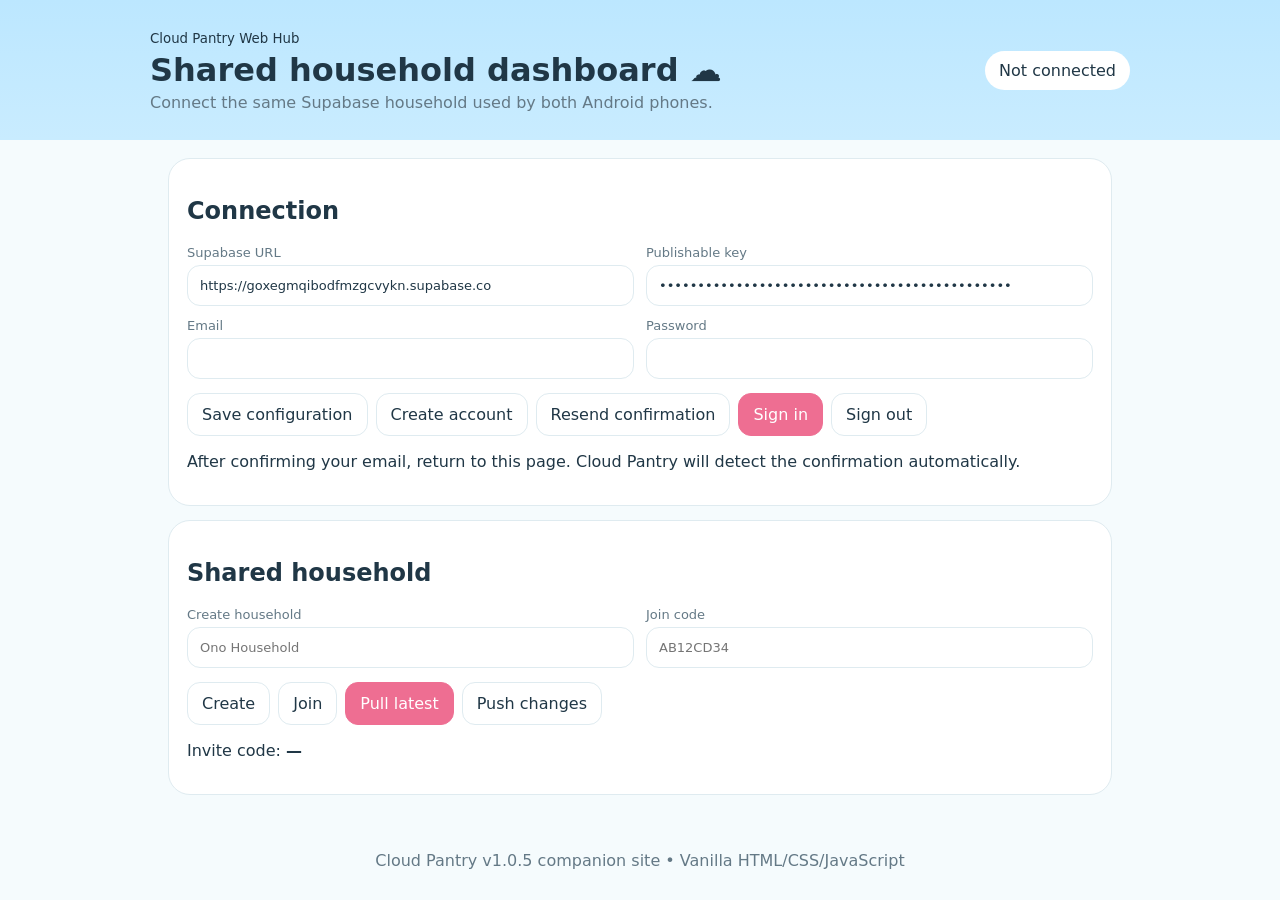
<file: index.html>
<!doctype html>
<html lang="en">
<head>
  <meta charset="utf-8">
  <meta name="viewport" content="width=device-width,initial-scale=1">
  <meta name="theme-color" content="#bfe7ff">
  <title>Cloud Pantry Web Hub</title>
  <link rel="stylesheet" href="styles.css?v=20260726-rpc2">
</head>
<body>
  <header>
    <div>
      <small>Cloud Pantry Web Hub</small>
      <h1>Shared household dashboard ☁️</h1>
      <p>Connect the same Supabase household used by both Android phones.</p>
    </div>
    <div id="status" class="status">Not connected</div>
  </header>

  <main>
    <section class="card">
      <h2>Connection</h2>
      <div class="grid">
        <label>Supabase URL<input id="url" placeholder="https://project.supabase.co"></label>
        <label>Publishable key<input id="key" type="password" placeholder="sb_publishable_..."></label>
        <label>Email<input id="email" type="email" autocomplete="email"></label>
        <label>Password<input id="password" type="password" autocomplete="current-password"></label>
      </div>
      <div class="actions">
        <button id="saveConfig">Save configuration</button>
        <button id="signUp">Create account</button>
        <button id="resendConfirmation">Resend confirmation</button>
        <button id="signIn" class="primary">Sign in</button>
        <button id="signOut">Sign out</button>
      </div>
      <p class="muted">After confirming your email, return to this page. Cloud Pantry will detect the confirmation automatically.</p>
    </section>

    <section class="card">
      <h2>Shared household</h2>
      <div class="grid">
        <label>Create household<input id="householdName" placeholder="Ono Household"></label>
        <label>Join code<input id="joinCode" placeholder="AB12CD34"></label>
      </div>
      <div class="actions">
        <button id="createHousehold">Create</button>
        <button id="joinHousehold">Join</button>
        <button id="pull" class="primary">Pull latest</button>
        <button id="push">Push changes</button>
      </div>
      <p>Invite code: <strong id="inviteCode">—</strong></p>
    </section>

    <section id="workspace" hidden>
      <div class="metrics">
        <article><small>Calories today</small><strong id="calories">0</strong><button id="resetCalories">Reset</button></article>
        <article><small>Monthly spend</small><strong id="spend">$0</strong></article>
        <article><small>Budget</small><strong id="budget">$0</strong></article>
      </div>

      <section class="card">
        <h2>Profile, spending, and budget</h2>
        <div class="grid">
          <label>Personal name<input id="personalName"></label>
          <label>Household name<input id="profileHousehold"></label>
          <label>Calories today<input id="calorieInput" type="number" min="0"></label>
          <label>Monthly spend<input id="spendInput" type="number" min="0"></label>
          <label>Weekly produce<input id="produceInput" type="number" min="0"></label>
          <label>Monthly supplies<input id="suppliesInput" type="number" min="0"></label>
          <label>Monthly budget<input id="budgetInput" type="number" min="0"></label>
        </div>
        <button id="saveDashboard" class="primary">Save locally, then push</button>
        <div id="advice" class="advice"></div>
      </section>

      <section class="card">
        <h2>Shopping list</h2>
        <div id="shopping"></div>
      </section>
    </section>
  </main>

  <footer>Cloud Pantry v1.0.5 companion site • Vanilla HTML/CSS/JavaScript</footer>
  <script src="app.js?v=20260726-rpc2"></script>
</body>
</html>
</file>
<file: styles.css>
:root{--sky:#c9ecff;--ink:#203746;--muted:#647986;--line:#dfebf0;--pink:#ffe3ed;--green:#e4f6e4;--lav:#eeeaff;--white:#fff}*{box-sizing:border-box}body{margin:0;background:#f5fbfd;color:var(--ink);font-family:Inter,system-ui,-apple-system,Segoe UI,sans-serif}header{padding:28px max(18px,calc((100% - 980px)/2));background:linear-gradient(180deg,#bce7ff,var(--sky));display:flex;justify-content:space-between;gap:20px;align-items:center}h1{margin:4px 0}header p{margin:0;color:var(--muted)}main{max-width:980px;margin:auto;padding:18px}.card{background:var(--white);border:1px solid var(--line);border-radius:22px;padding:18px;margin-bottom:14px}.grid{display:grid;grid-template-columns:repeat(2,1fr);gap:12px}label{font-size:13px;color:var(--muted)}input{width:100%;margin-top:5px;border:1px solid var(--line);border-radius:13px;padding:12px;font:inherit;color:var(--ink)}button{border:1px solid var(--line);background:#fff;border-radius:13px;padding:11px 14px;font:inherit;color:var(--ink);cursor:pointer}.primary{background:#ee6e92;color:#fff;border-color:#ee6e92}.actions{display:flex;gap:8px;flex-wrap:wrap;margin-top:14px}.status{background:#fff;border-radius:999px;padding:10px 14px}.metrics{display:grid;grid-template-columns:repeat(3,1fr);gap:12px;margin-bottom:14px}.metrics article{border-radius:20px;padding:16px;background:var(--pink)}.metrics article:nth-child(2){background:var(--green)}.metrics article:nth-child(3){background:var(--lav)}.metrics strong{display:block;font-size:28px;margin:7px 0}.advice{padding:13px;border-radius:15px;background:var(--green);margin-top:12px;line-height:1.45}.shop-row{display:flex;align-items:center;gap:10px;padding:10px 0;border-bottom:1px solid var(--line)}.shop-row span{flex:1}footer{text-align:center;color:var(--muted);padding:24px}@media(max-width:650px){header{align-items:flex-start;flex-direction:column}.grid,.metrics{grid-template-columns:1fr}}
</file>
